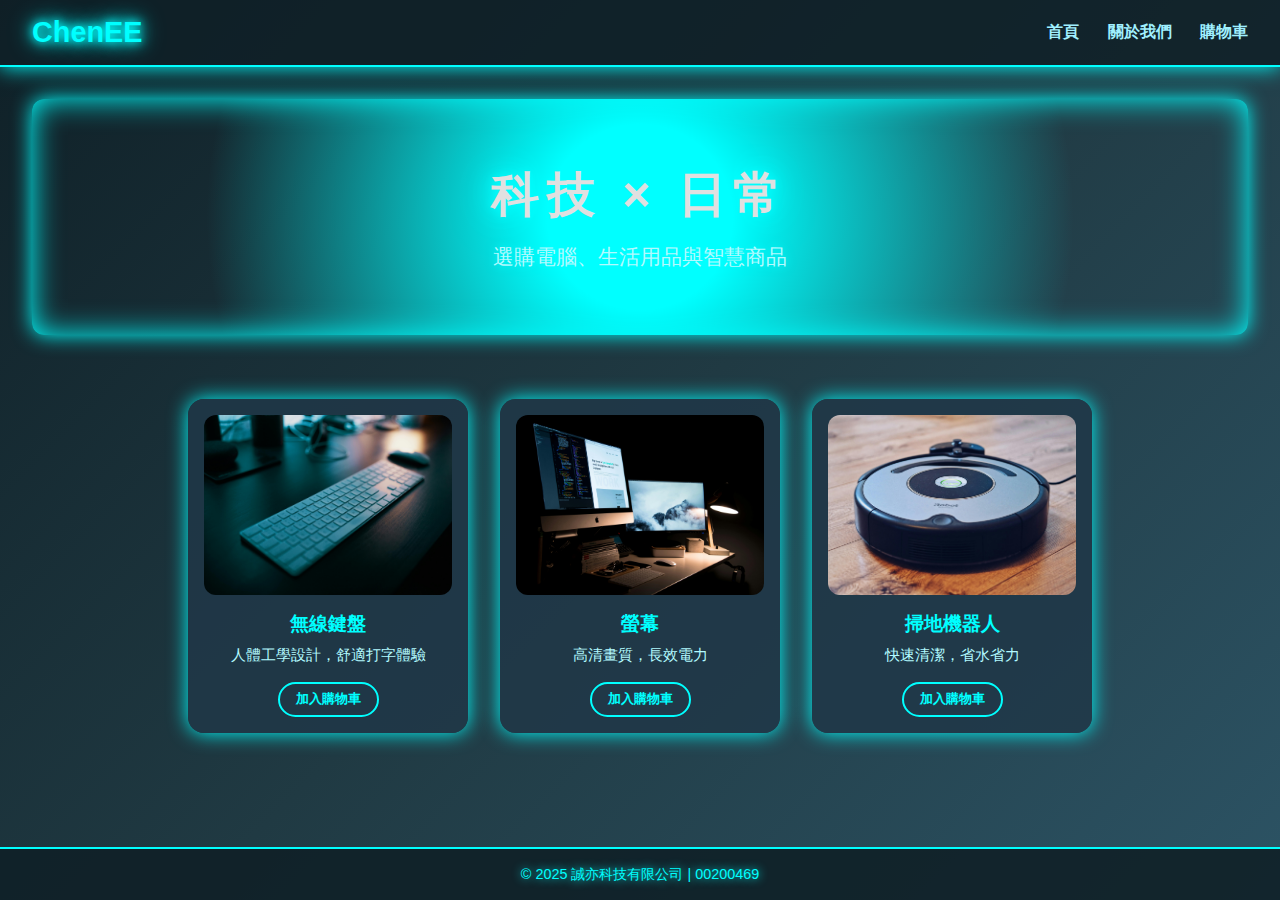
<file: index.html>
<!DOCTYPE html>
<html lang="zh-Hant">
<head>
  <meta charset="UTF-8" />
  <meta name="viewport" content="width=device-width, initial-scale=1" />
  <title>誠亦科技 首頁</title>
   <style>
    /* Reset & base */
    * {
      margin: 0; padding: 0; box-sizing: border-box;
      font-family: 'Segoe UI', Tahoma, Geneva, Verdana, sans-serif;
      color: #e0e0e0;
    }

    body {
      background: linear-gradient(135deg, #0f2027, #203a43, #2c5364);
      min-height: 100vh;
      display: flex;
      flex-direction: column;
    }

    /* Header */
    header {
      display: flex;
      justify-content: space-between;
      align-items: center;
      padding: 1rem 2rem;
      background: rgba(15, 32, 39, 0.85);
      border-bottom: 2px solid #0ff;
      box-shadow: 0 0 20px #0ff;
    }

    .logo {
      font-size: 1.8rem;
      font-weight: 900;
      color: #0ff;
      text-shadow:
        0 0 8px #0ff,
        0 0 15px #0ff,
        0 0 25px #0ff;
    }

    .nav-links a {
      margin-left: 1.5rem;
      text-decoration: none;
      color: #a0f0ff;
      font-weight: 600;
      position: relative;
      transition: color 0.3s ease;
    }

    .nav-links a::after {
      content: '';
      position: absolute;
      bottom: -4px;
      left: 0;
      width: 100%;
      height: 2px;
      background: #0ff;
      transform: scaleX(0);
      transform-origin: right;
      transition: transform 0.3s ease;
    }

    .nav-links a:hover {
      color: #0ff;
    }

    .nav-links a:hover::after {
      transform: scaleX(1);
      transform-origin: left;
    }

    /* Hero */
    .hero {
      display: flex;
      flex-direction: column;
      justify-content: center;
      align-items: center;
      padding: 4rem 2rem;
      text-align: center;
      background: radial-gradient(circle at center, #0ff 15%, transparent 70%);
      animation: pulseGlow 4s ease-in-out infinite;
      border-radius: 12px;
      margin: 2rem;
      box-shadow:
        0 0 20px #0ff,
        inset 0 0 30px #0ff;
    }

    .hero h1 {
      font-size: 3rem;
      font-weight: 900;
      letter-spacing: 0.15em;
      text-shadow:
        0 0 10px #0ff,
        0 0 25px #0ff,
        0 0 40px #0ff;
      margin-bottom: 1rem;
    }

    .hero p {
      font-size: 1.3rem;
      color: #b2faff;
      text-shadow: 0 0 10px #0ff;
    }

    /* Services Section */
    .services {
      max-width: 900px;
      margin: 2rem auto 4rem auto;
      display: flex;
      gap: 2rem;
      padding: 0 1rem;
      justify-content: center;
      flex-wrap: wrap;
    }

    .service-card {
      background: rgba(15, 32, 39, 0.85);
      flex: 1 1 250px;
      padding: 2rem;
      border-radius: 16px;
      box-shadow:
        0 0 25px #0ff,
        inset 0 0 20px #0ff;
      transition: transform 0.3s ease, box-shadow 0.3s ease;
    }

    .service-card:hover {
      transform: translateY(-8px);
      box-shadow:
        0 0 40px #0ff,
        inset 0 0 30px #0ff;
    }

    .service-card h3 {
      font-size: 1.5rem;
      margin-bottom: 1rem;
      color: #0ff;
      text-shadow:
        0 0 8px #0ff,
        0 0 20px #0ff;
    }

    .service-card p {
      font-size: 1rem;
      color: #b2faff;
      line-height: 1.5;
      text-shadow: 0 0 6px #0ff;
    }

    /* Footer */
    footer {
      padding: 1rem 2rem;
      background: rgba(15, 32, 39, 0.9);
      text-align: center;
      font-size: 0.9rem;
      color: #0ff;
      border-top: 2px solid #0ff;
      text-shadow: 0 0 10px #0ff;
      margin-top: auto;
    }

    /* 動態脈衝光影動畫 */
    @keyframes pulseGlow {
      0%, 100% {
        box-shadow:
          0 0 20px #0ff,
          inset 0 0 30px #0ff;
      }
      50% {
        box-shadow:
          0 0 40px #0ff,
          inset 0 0 50px #0ff;
      }
    }

    /* RWD */
    @media (max-width: 768px) {
      .hero h1 {
        font-size: 2rem;
      }
      .hero p {
        font-size: 1rem;
      }

      .services {
        flex-direction: column;
        align-items: center;
      }
      .service-card {
        flex: unset;
        width: 100%;
        max-width: 400px;
      }
    }
     .products {
  display: flex;
  flex-wrap: wrap;
  justify-content: center;
  gap: 2rem;
  max-width: 1000px;
  margin: 2rem auto;
  padding: 0 1rem;
}

.product-card {
  background: rgba(32, 55, 72, 0.85);
  width: 280px;
  border-radius: 16px;
  overflow: hidden;
  box-shadow: 0 0 20px #0ff;
  display: flex;
  flex-direction: column;
  align-items: center;
  padding: 1rem;
  transition: transform 0.3s ease, box-shadow 0.3s ease;
}

.product-card:hover {
  transform: translateY(-8px);
  box-shadow: 0 0 35px #0ff;
}

.product-card img {
  width: 100%;
  height: 180px;
  object-fit: cover;
  border-radius: 12px;
  margin-bottom: 1rem;
}

.product-card h4 {
  font-size: 1.2rem;
  margin-bottom: 0.5rem;
  color: #0ff;
}

.product-card p {
  font-size: 0.95rem;
  color: #b2faff;
  text-align: center;
  margin-bottom: 1rem;
}

.product-card button {
  background: transparent;
  border: 2px solid #0ff;
  color: #0ff;
  padding: 0.4rem 1rem;
  border-radius: 20px;
  cursor: pointer;
  font-weight: bold;
  transition: all 0.3s ease;
}

.product-card button:hover {
  background: #0ff;
  color: #002b3b;
  box-shadow: 0 0 10px #0ff;
}

  </style>
</head>
<body>
  <header>
    <div class="logo">ChenEE</div>
    <nav class="nav-links">
      <a href="index.html">首頁</a>
      <a href="about.html">關於我們</a>
      <a href="cart.html">購物車</a>
    </nav>
  </header>

  <section class="hero">
    <h1>科技 × 日常</h1>
    <p>選購電腦、生活用品與智慧商品</p>
  </section>

  <section class="products" id="product-wrapper">
    <div class="product-card">
      <img src="./images/pexels-joshsorenson-1714205.jpg" alt="鍵盤" />
      <h4>無線鍵盤</h4>
      <p>人體工學設計，舒適打字體驗</p>
      <button class="btn-add-cart" data-id="1">加入購物車</button>
    </div>
    <div class="product-card">
      <img src="./images/pexels-lee-campbell-18167-115655.jpg" alt="螢幕" />
      <h4>螢幕</h4>
      <p>高清畫質，長效電力</p>
      <button class="btn-add-cart" data-id="2">加入購物車</button>
    </div>
    <div class="product-card">
      <img src="./images/pexels-atomlaborblog-844874.jpg" alt="掃地機器人" />
      <h4>掃地機器人</h4>
      <p>快速清潔，省水省力</p>
      <button class="btn-add-cart" data-id="3">加入購物車</button>
    </div>
  </section>

  <footer>
    &copy; 2025 誠亦科技有限公司 | 00200469 
  </footer>

  <script>
    const productWrapper = document.getElementById("product-wrapper");
    let cart = JSON.parse(localStorage.getItem("cart")) || [];

    productWrapper.addEventListener("click", (e) => {
      if (!e.target.classList.contains("btn-add-cart")) return;

      const id = parseInt(e.target.dataset.id);
      const index = cart.findIndex((item) => item.id === id);

      if (index === -1) {
        cart.push({ id, qty: 1 });
      } else {
        cart[index].qty++;
      }

      localStorage.setItem("cart", JSON.stringify(cart));
      alert("已加入購物車！");
    });
  </script>
</body>
</html>
</file>
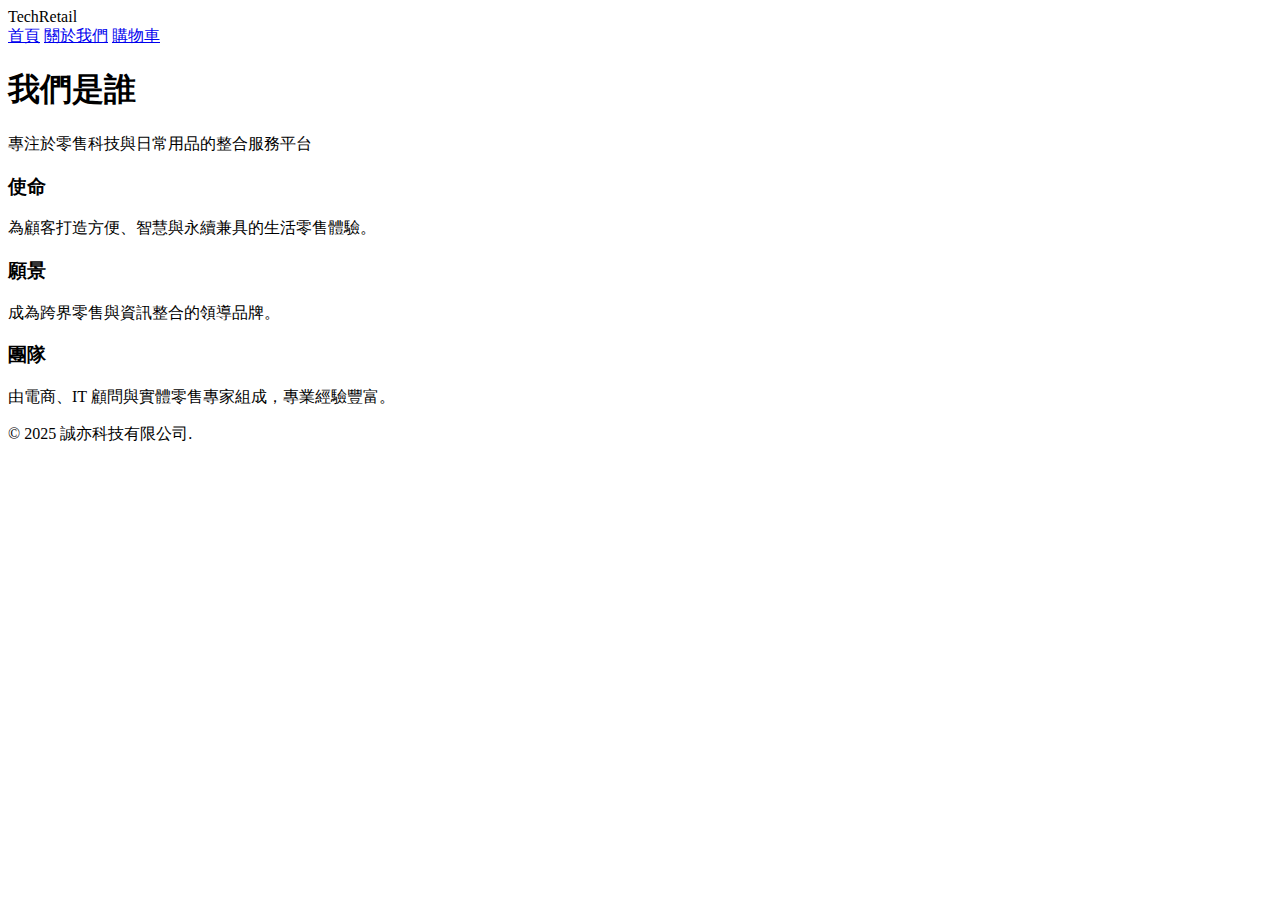
<file: about.html>
<!DOCTYPE html>
<html lang="zh-Hant">
<head>
  <meta charset="UTF-8" />
  <meta name="viewport" content="width=device-width, initial-scale=1.0" />
  <title>關於我們</title>
  <link rel="stylesheet" href="style.css" />
</head>
<body>
  <header>
    <div class="logo">TechRetail</div>
    <nav class="nav-links">
      <a href="index.html">首頁</a>
      <a href="about.html">關於我們</a>
      <a href="cart.html">購物車</a>
    </nav>
  </header>

  <section class="hero">
    <h1>我們是誰</h1>
    <p>專注於零售科技與日常用品的整合服務平台</p>
  </section>

  <section class="services">
    <div class="service-card">
      <h3>使命</h3>
      <p>為顧客打造方便、智慧與永續兼具的生活零售體驗。</p>
    </div>
    <div class="service-card">
      <h3>願景</h3>
      <p>成為跨界零售與資訊整合的領導品牌。</p>
    </div>
    <div class="service-card">
      <h3>團隊</h3>
      <p>由電商、IT 顧問與實體零售專家組成，專業經驗豐富。</p>
    </div>
  </section>

  <footer>
    &copy; 2025 誠亦科技有限公司.
  </footer>
</body>
</html>
</file>
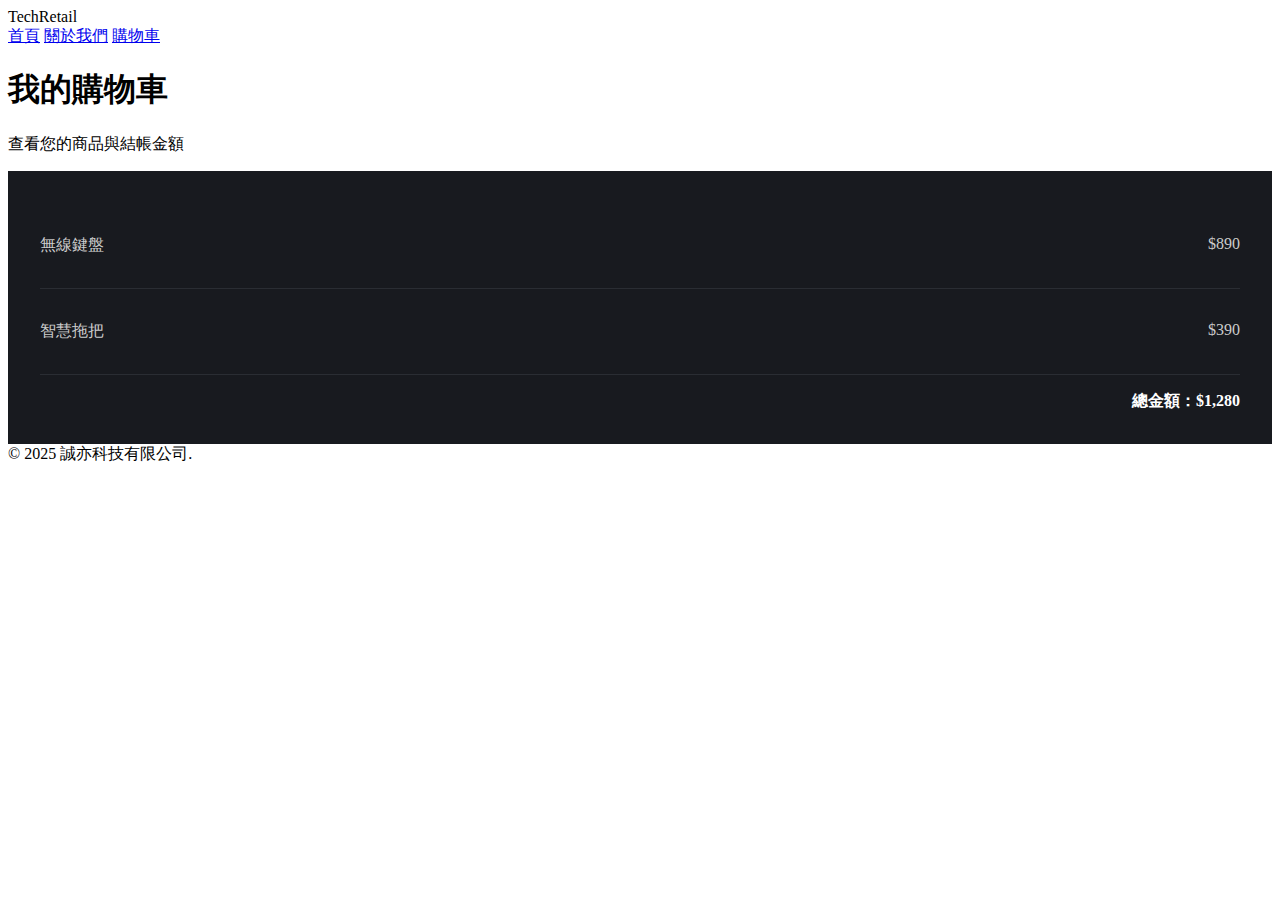
<file: cart.html>
<!DOCTYPE html>
<html lang="zh-Hant">
<head>
  <meta charset="UTF-8" />
  <meta name="viewport" content="width=device-width, initial-scale=1.0" />
  <title>購物車</title>
  <link rel="stylesheet" href="style.css" />
  <style>
    .cart {
      padding: 2rem;
      background-color: #181a1f;
    }

    .cart-item {
      display: flex;
      justify-content: space-between;
      border-bottom: 1px solid #2a2d33;
      padding: 1rem 0;
    }

    .cart-item p {
      color: #ccc;
    }

    .total {
      text-align: right;
      margin-top: 1rem;
      color: #fff;
      font-weight: bold;
    }
  </style>
</head>
<body>
  <header>
    <div class="logo">TechRetail</div>
    <nav class="nav-links">
      <a href="index.html">首頁</a>
      <a href="about.html">關於我們</a>
      <a href="cart.html">購物車</a>
    </nav>
  </header>

  <section class="hero">
    <h1>我的購物車</h1>
    <p>查看您的商品與結帳金額</p>
  </section>

  <section class="cart">
    <div class="cart-item">
      <p>無線鍵盤</p>
      <p>$890</p>
    </div>
    <div class="cart-item">
      <p>智慧拖把</p>
      <p>$390</p>
    </div>
    <div class="total">
      總金額：$1,280
    </div>
  </section>

  <footer>
    &copy; 2025 誠亦科技有限公司.
  </footer>
</body>
</html>
</file>
<file: style.css>
/* 請使用前一則回覆中的 CSS 程式碼，加入以下區塊即可 */

.products {
  display: grid;
  grid-template-columns: repeat(auto-fit, minmax(220px, 1fr));
  gap: 2rem;
  padding: 2rem;
  background-color: #181a1f;
}

.product-card {
  background-color: #22252b;
  border-radius: 12px;
  padding: 1rem;
  text-align: center;
  transition: transform 0.3s ease;
}

.product-card:hover {
  transform: translateY(-5px);
}

.product-card img {
  width: 100%;
  height: 180px;
  object-fit: contain;
  margin-bottom: 1rem;
}

.product-card h4 {
  color: #4fc3f7;
  margin-bottom: 0.5rem;
}

.product-card p {
  color: #ccc;
  font-size: 0.9rem;
}

button {
  margin-top: 0.5rem;
  padding: 0.5rem 1rem;
  border: none;
  border-radius: 6px;
  background-color: #4fc3f7;
  color: #000;
  cursor: pointer;
  transition: background 0.3s ease;
}

button:hover {
  background-color: #03a9f4;
}
</file>
